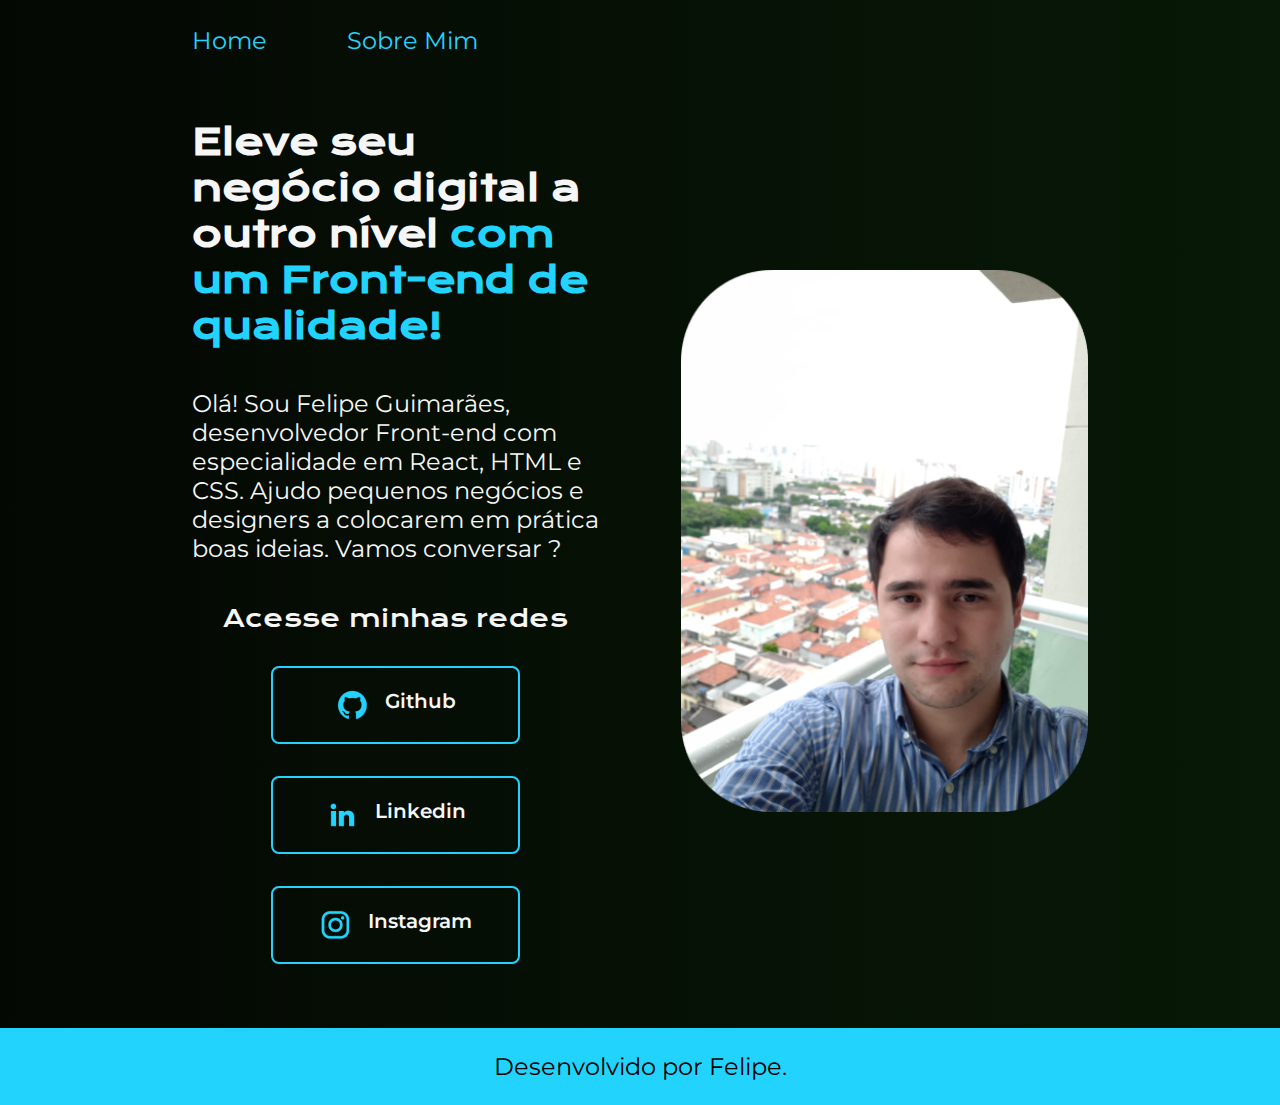
<file: index.html>
<!DOCTYPE html>
<html lang="pt-br">
<head>
	<meta charset="UTF-8">
	<meta http-equiv="X-UA-Compatible" content="IE=edge">
	<meta name="viewport" content="width=device-width, initial-scale=1.0">
	<title>Melhorando seu front End </title>
	<link rel="stylesheet" href="./styles/estilos.css">
</head>

<body>
	<header class="cabecalho">
		<nav class="cabecalho__menu">
			<a class="cabecalho__menu__link" href="index.html">Home</a>
			<a class="cabecalho__menu__link" href="about.html">Sobre Mim</a>
		</nav>
	</header>

	<main class="apresentacao">
		<section class="apresentacao__conteudo">
			<h1 class="apresentacao__conteudo__titulo">Eleve seu negócio digital a outro nível <strong class="titulo__destaque">com um Front-end de qualidade!</strong> </h1>
			<p class="apresentacao__conteudo__texto">Olá! Sou Felipe Guimarães, desenvolvedor Front-end com especialidade em React, HTML e CSS. Ajudo pequenos
			negócios e designers a colocarem em prática boas ideias. Vamos conversar ?</p>
			
			<div class="apresentacao__links">
            <h2 class="apresentacao__links__subtitulo">Acesse minhas redes </h2>
				
				<a class="apresentacao__links__navegacao" href="https://github.com/felipe-guimaraess">
					<img src="./assets/img/github.png" alt="logo Github">
					Github
            </a>

				<a class="apresentacao__links__navegacao" href="https://www.linkedin.com/in/felipe-guimar%C3%A3es-333200190">
					<img src="./assets/img/linkedin.png" alt="logo linkedin">
					Linkedin
				</a>

            <a class="apresentacao__links__navegacao" href="https://instagram.com/feelipe.guima">
					<img src="./assets/img/instagram.png" alt="logo instagram">
					Instagram
				</a>

			</div>
		</section>
		<img class="apresentacao__imagem" src="./assets/img/Imagem1.png " alt="Felipe Dev">
	</main>

	<footer class="rodape">
		<p>Desenvolvido por Felipe.</p>
	</footer>
</body>
</html>
</file>
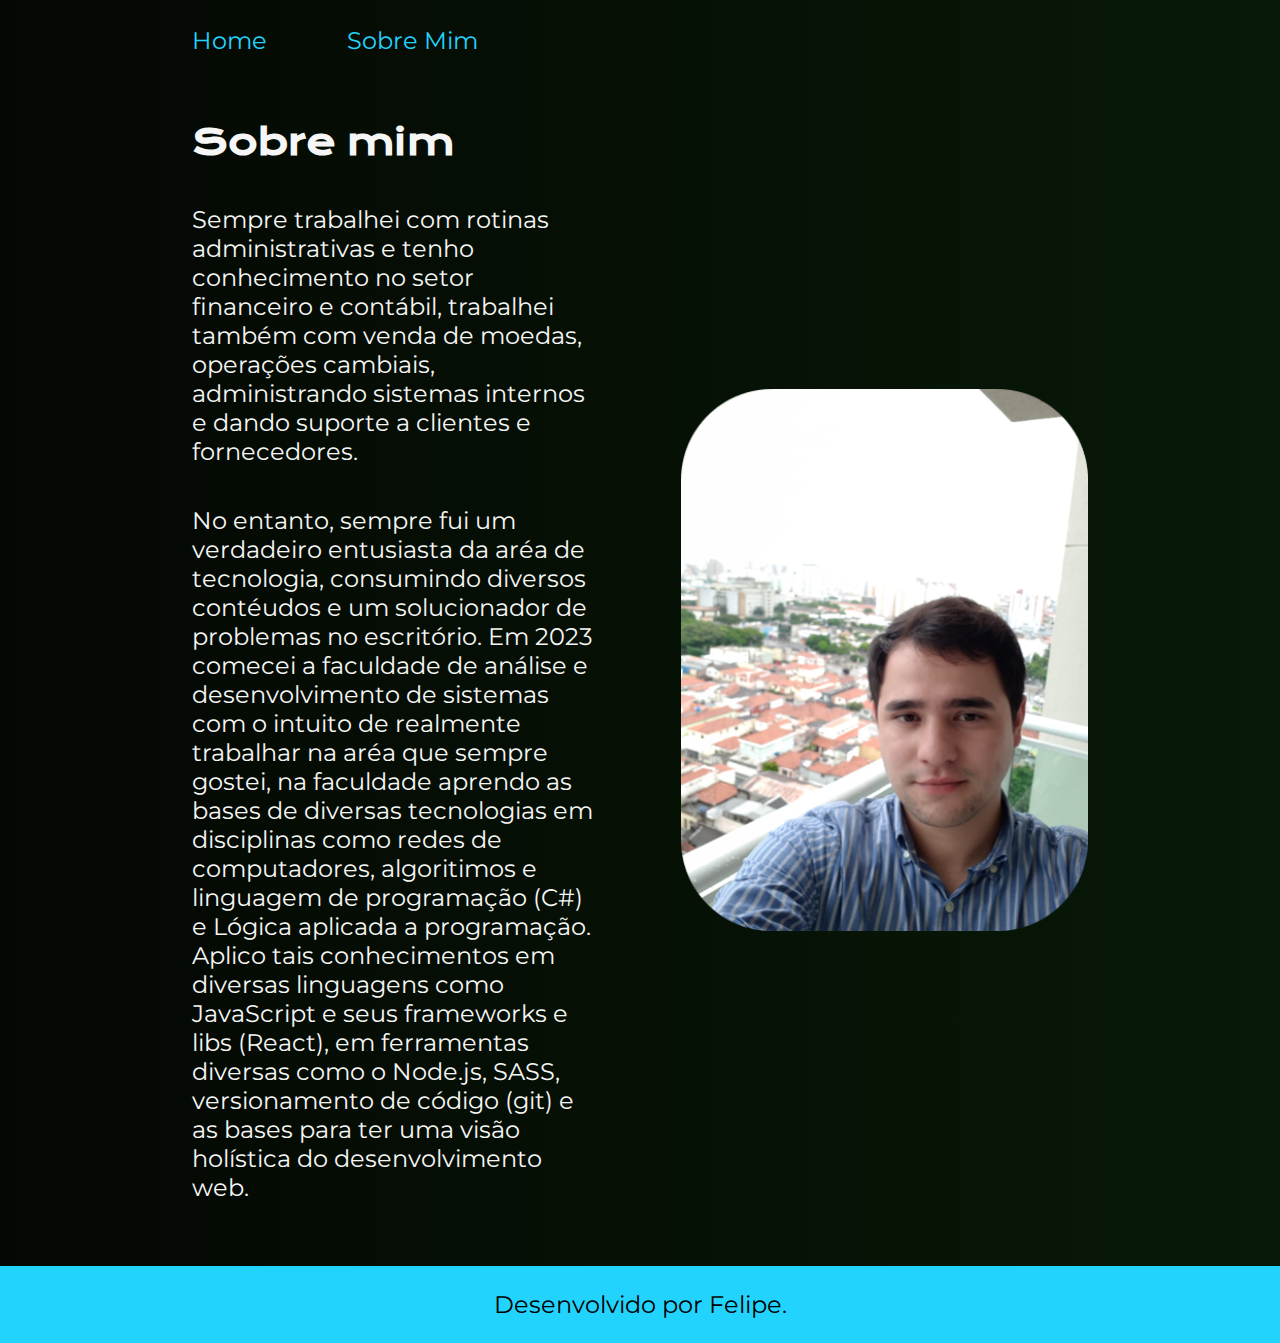
<file: about.html>
<!DOCTYPE html>
<html lang="pt-br">
<head>
    <meta charset="UTF-8">
    <meta http-equiv="X-UA-Compatible" content="IE=edge">
    <meta name="viewport" content="width=device-width, initial-scale=1.0">
    <title>Sobre mim</title>
    <link rel="stylesheet" href="./styles/estilos.css">
</head>
    <body>
        <header>
            <header class="cabecalho">
                <nav class="cabecalho__menu">
                    <a class="cabecalho__menu__link" href="index.html">Home</a>
                    <a class="cabecalho__menu__link" href="about.html">Sobre Mim</a>
                </nav>
            </header>
        </header>
        
        <main class="apresentacao">
            <section class="apresentacao__conteudo">
            <h1 class="apresentacao__conteudo__titulo">Sobre mim</h1>
            <p class="apresentacao__conteudo__texto"> Sempre trabalhei com rotinas administrativas e tenho conhecimento
                no setor financeiro e contábil, trabalhei também com venda de moedas, operações cambiais, administrando
                sistemas internos e dando suporte a clientes e fornecedores.
            </p>
            <p class="apresentacao__conteudo__texto">
                No entanto, sempre fui um verdadeiro entusiasta da aréa de tecnologia, consumindo diversos contéudos e um solucionador de
                problemas no escritório. Em 2023 comecei a faculdade de análise e desenvolvimento de sistemas com o intuito de realmente 
                trabalhar na aréa que sempre gostei, na faculdade aprendo as bases de diversas tecnologias em disciplinas como
                redes de computadores, algoritimos e linguagem de programação (C#) e Lógica aplicada a programação. Aplico tais conhecimentos em 
                diversas linguagens como JavaScript e seus frameworks e libs (React), em ferramentas diversas como o Node.js, SASS, versionamento de código (git)
                e as bases para ter uma visão holística do desenvolvimento web.
            </p>

        </section>
        <img class="apresentacao__imagem" src="./assets/img/Imagem1.png" alt="Felipe Dev ">
        </main>
        <footer>
            <footer class="rodape">
                <p> Desenvolvido por Felipe. </p>
        
            </footer>
    </body>
</html>
</file>
<file: styles/estilos.css>
@import url('https://fonts.googleapis.com/css2?family=Krona+One&family=Montserrat:wght@400;600&display=swap');

:root {
    --cor-fundo:linear-gradient(to left,#081907, #040803);
    --cor-texto-principal:#F6F6F6;
    --azul-claro:#22D4FD;
    --cor-hover:#272727;
    --cor-texto-secundario:#000000;

    --fonte-principal:'Krona One', sans-serif;
    --fonte-secundaria:'Montserrat', sans-serif;
}   

*{
    margin: 0;
    padding: 0;
}

body{
    box-sizing: border-box;
    background-image: var(--cor-fundo);
    color: var(--cor-texto-principal)
}

.cabecalho {
    padding: 2% 0% 0% 15%;
    
}

.cabecalho__menu {
    display: flex;
    gap: 80px;
}

.cabecalho__menu__link {
    font-family: var(--fonte-secundaria);
    font-size: 1.5rem;
    color: var(--azul-claro);
    text-decoration: none;
}

.cabecalho__menu__link:hover {
    color: #4f48d4;
}


.apresentacao{
    padding: 5% 15%;
    display: flex;
    align-items: center;
    justify-content: space-between;
    gap: 82px;
}
.apresentacao__conteudo{
    width: 50%;
    display: flex;
    flex-direction: column;
    gap: 2.5rem;
}

.apresentacao__conteudo__titulo{
    font-size: 2.25rem;
    font-family: var(--fonte-principal);
}

.titulo__destaque{
    color: var(--azul-claro);
}

.apresentacao__conteudo__texto{
    font-size: 1.5rem;
    font-family: var(--fonte-secundaria);
    
   
}

.apresentacao__links {
    display: flex;
    flex-direction: column;
    justify-content: space-between;
    align-items: center;
    gap: 32px;
}

.apresentacao__links__subtitulo {
    font-family: var(--fonte-principal);
    font-weight: 400;
    font-size: 1.5rem;
}

.apresentacao__links__navegacao {
   display: flex;
    justify-content: center;
    gap: 16px;
    border: 2px solid var(--azul-claro);
    width: 60%;
    border-radius: 8px;
    font-size: 1.25rem;
    font-weight: 600;
    padding: 21px 0;
    text-decoration: none;
    color: var(--cor-texto-principal);
    font-family: var(--fonte-secundaria);

}

.apresentacao__links__navegacao:hover {
    background-color: var(--cor-hover);
}

.apresentacao__imagem {
    width: 50%;
}

.rodape {
    color:var(--cor-texto-secundario);
    background-color: var(--azul-claro);
    padding: 24px;
    text-align: center;
    font-family: var(--fonte-secundaria);
    font-weight: 400;
    font-size: 1.5rem;
}

@media (max-width: 1200px) {
    .cabecalho {
        padding: 10%;
    }
    
    .cabecalho__menu {
        justify-content: center;
    }
    
    .apresentacao {
        flex-direction: column-reverse;
        padding: 5%;
    }
    .apresentacao__conteudo {
        width: auto;
       
    }

}
</file>
